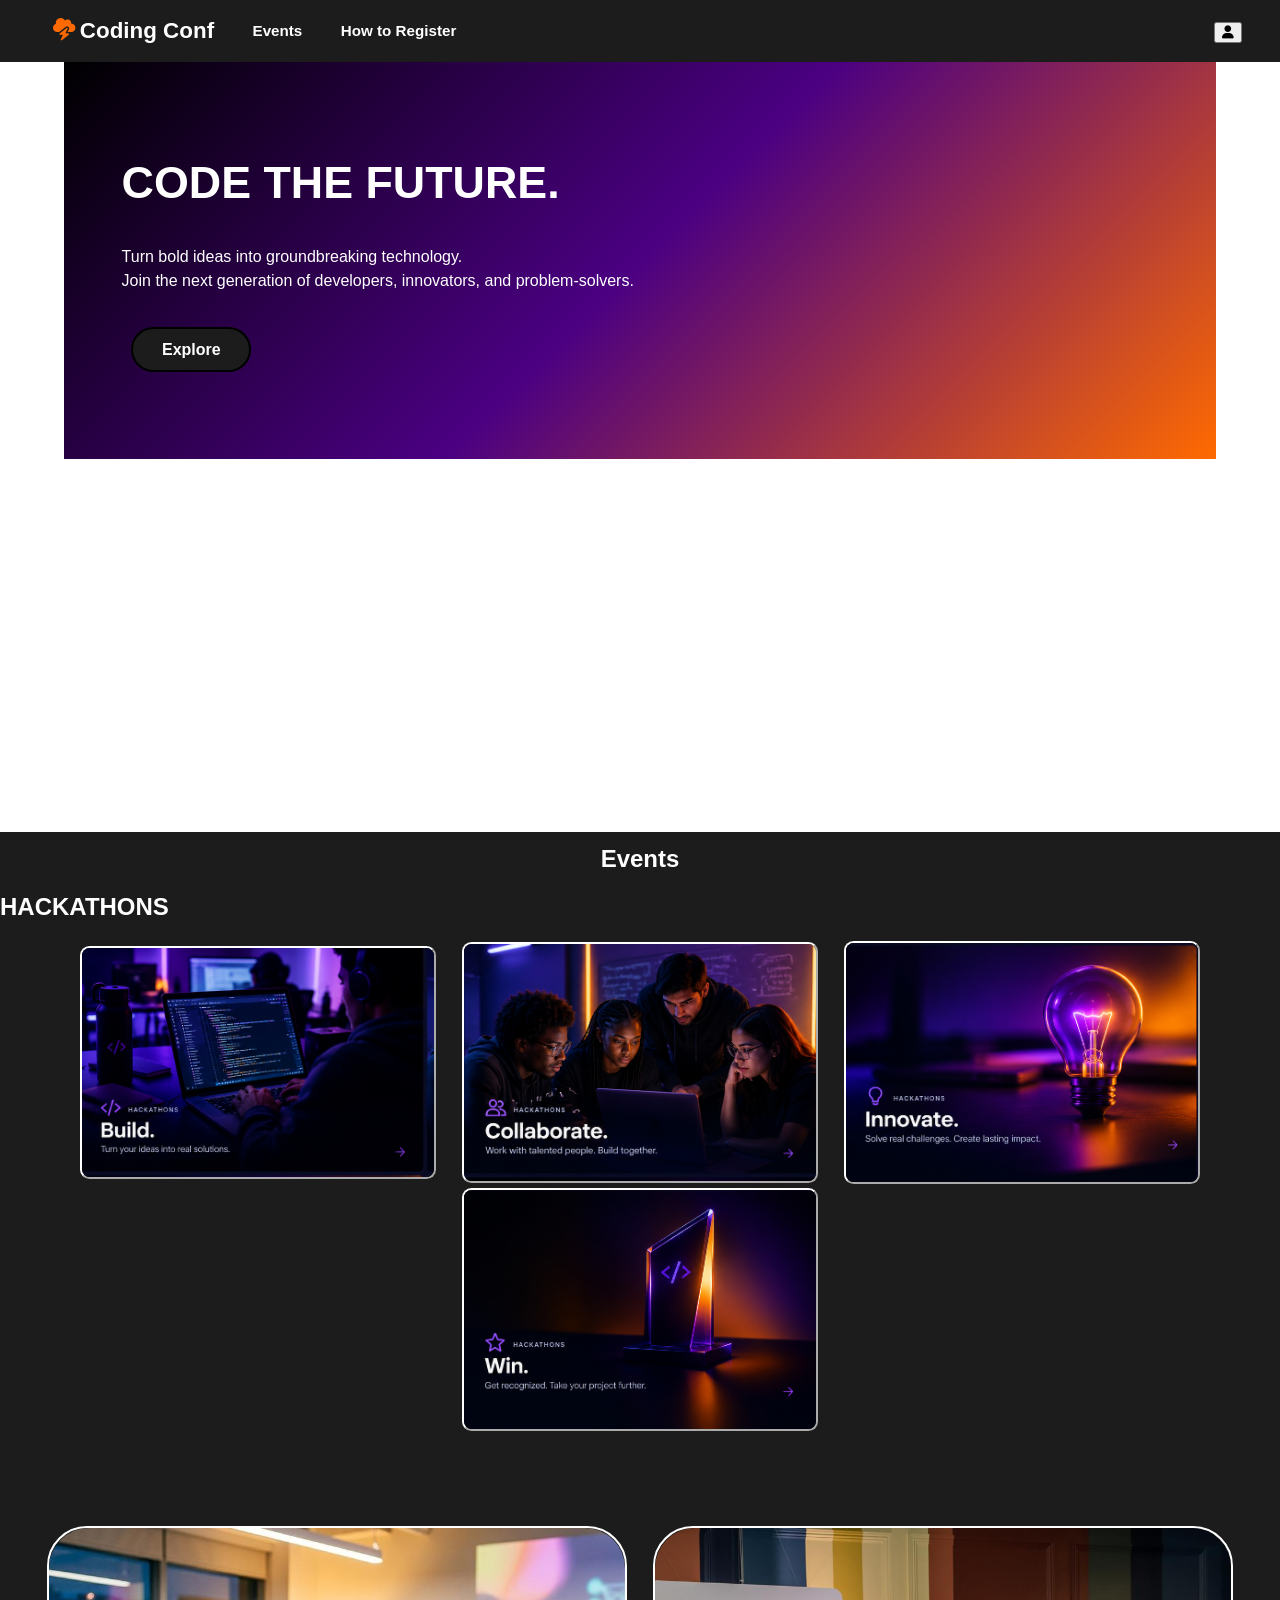
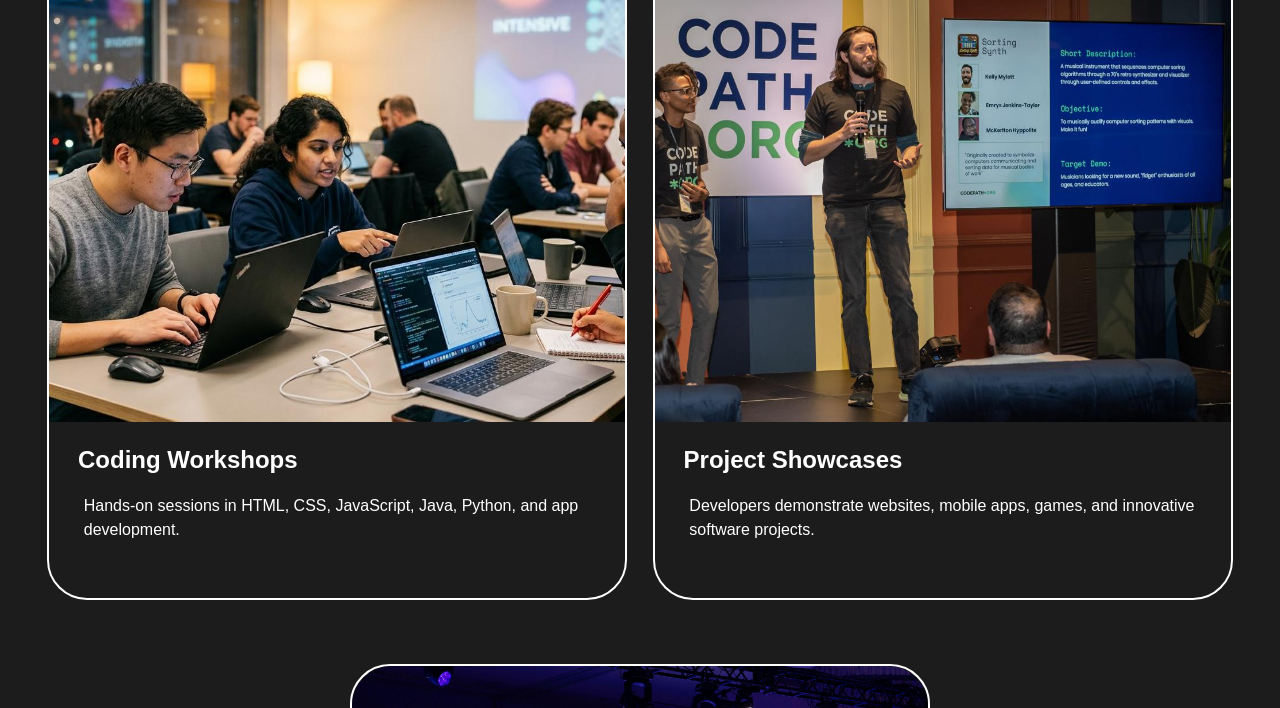
<file: index.html>
<!DOCTYPE html>
<html>
<head>
    <meta charset="UTF-8">
    <meta http-equiv="refresh" content="0; url=HTML/index.html">
    <title>My Website</title>
</head>
<body>
    <a href="HTML/index.html">Open Website</a>
</body>
</html>
</file>
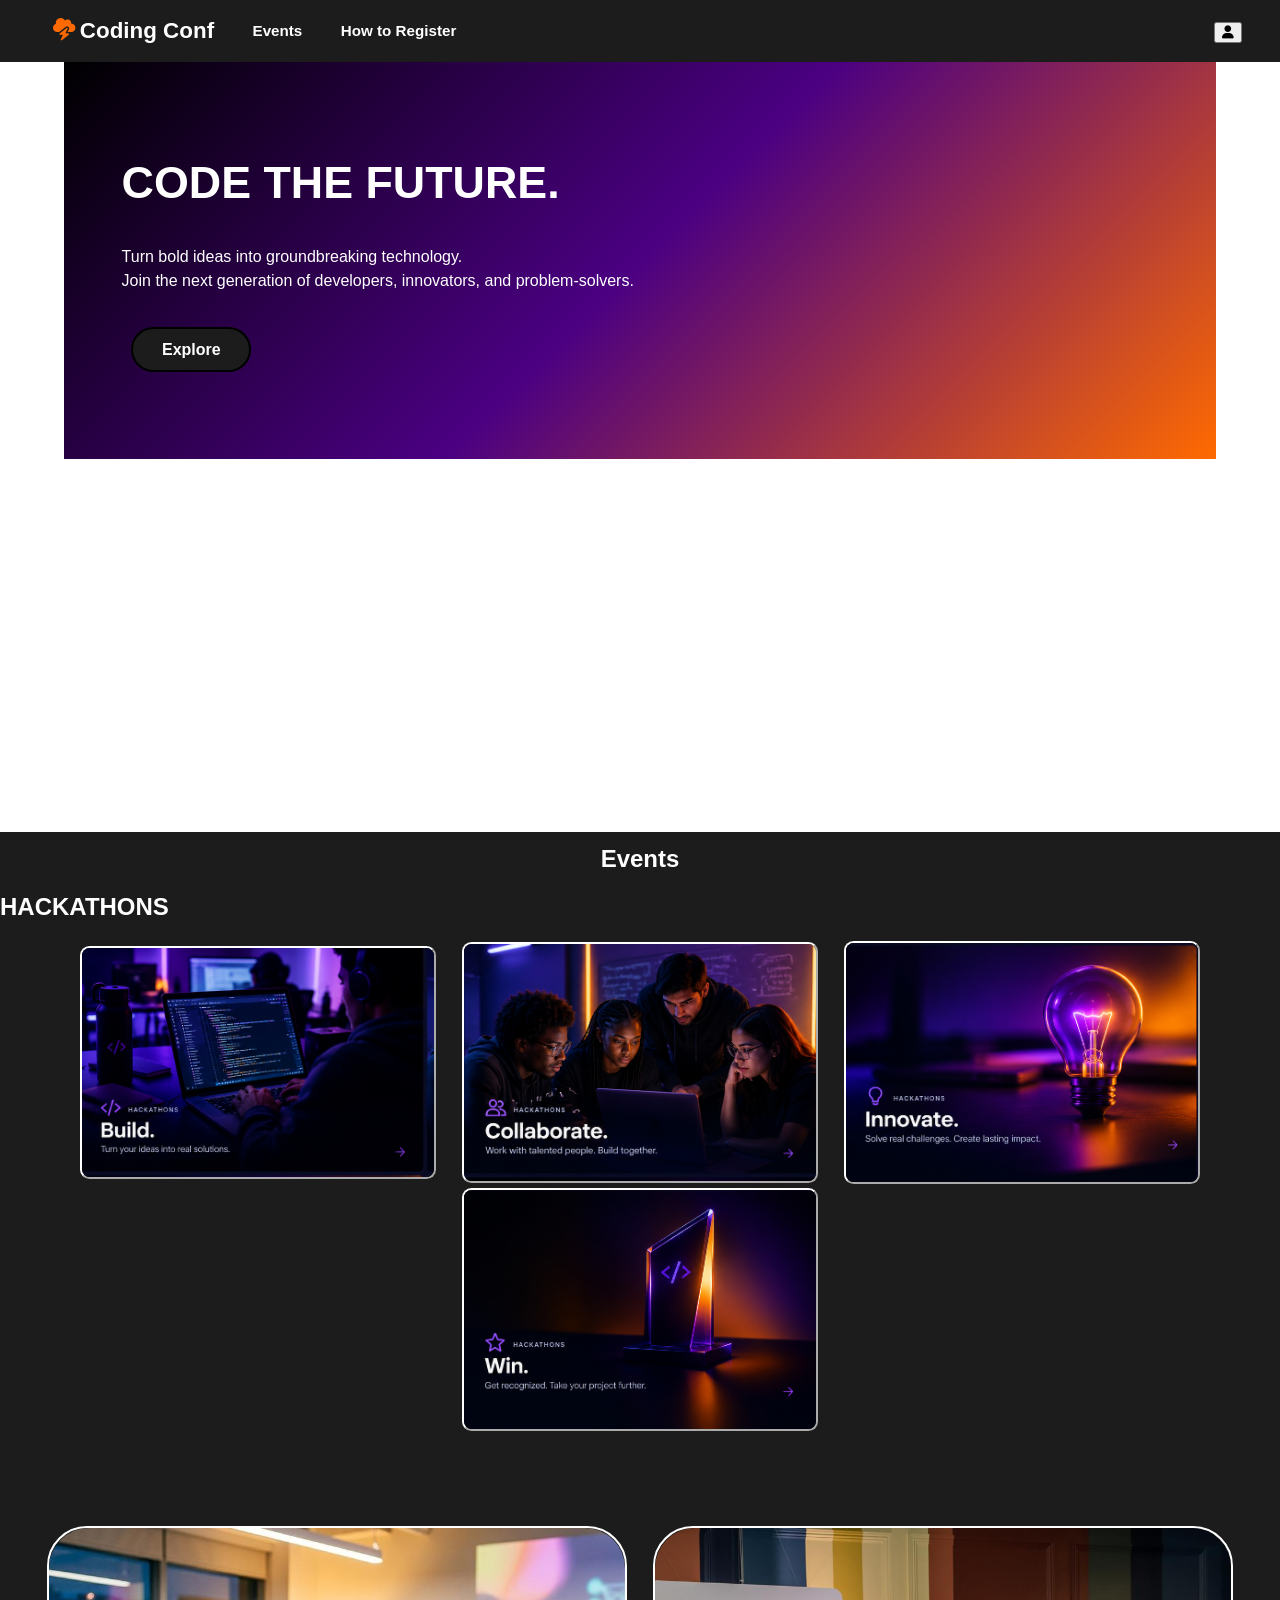
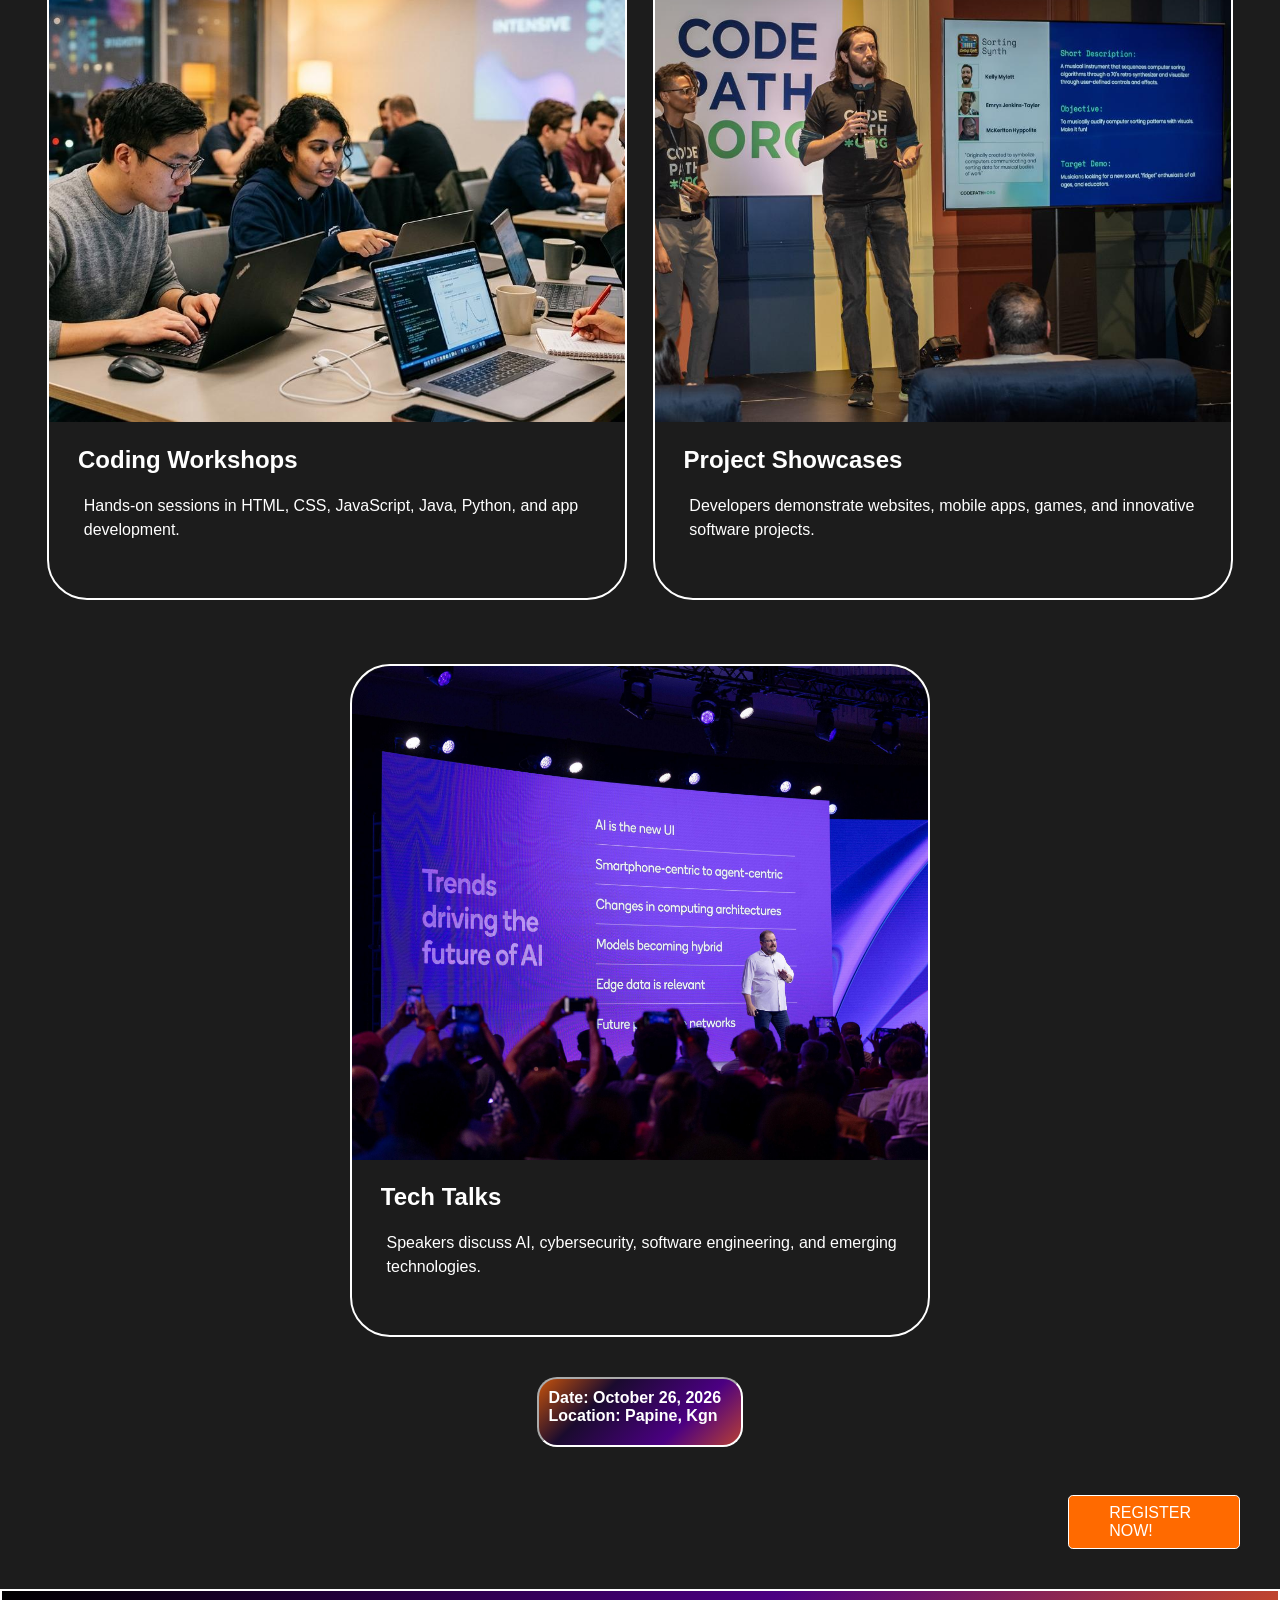
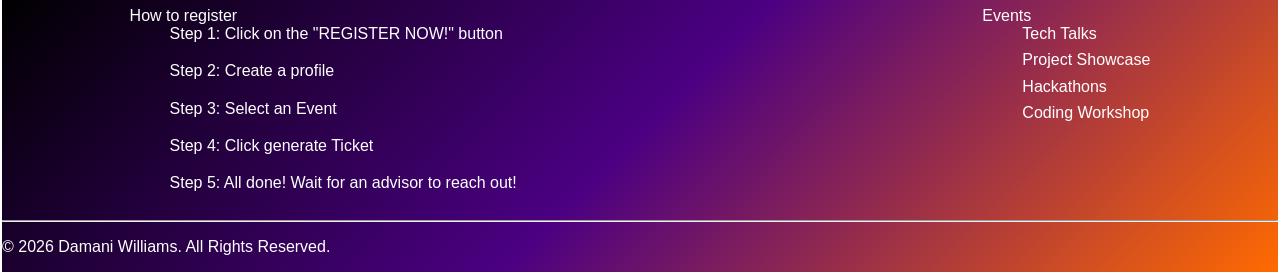
<file: HTML/index.html>
<!DOCTYPE html>

<html>
    <head>
        <!-- Sets the title displayed on the browser tab -->
        <title>Coding Conf</title>

        <!-- Links the external CSS stylesheet -->
        <link rel="stylesheet" href="../css/style.css">

        <!-- Imports Font Awesome icons for the website -->
        <link rel="stylesheet" href="https://cdnjs.cloudflare.com/ajax/libs/font-awesome/6.7.2/css/all.min.css">

        <!-- Sets the website's favicon (small icon in the browser tab) -->
        <link rel="icon" type="image/png" href="../assets/cloud-bolt-Orange.png">

        <!-- Loads the JavaScript account verification file for checking existing account-->
        <script src="../js/accountVerification.js" defer></script>

    </head>

    
    <!-- Main body of the website -->
    <body class="Main-Body">
        <!-- Header containing the website navigation -->
        <header class="Main-Header">

            <!-- Navigation bar for moving around the website -->
            <nav>

                <!-- Left navigation menu containing the logo and page links -->
                <ul>
                    <!-- Website logo linking back to the home page -->
                    <li id="Logo"> <a href="index.html" target="_self" style="text-decoration: none;"><i class="fa-solid fa-cloud-bolt" style="color: #FF6A00; margin-right: 5px;"></i>Coding Conf</a></li>
                    <!-- Link to the Events section -->
                    <li><a href="#Start">Events</a></li>
                    <!-- Link to the How to Register section -->
                    <li><a href="#HowTo">How to Register</a></li>
                </ul>

               <!-- Right navigation menu containing search and user icons -->
               <ul class="Right-Nav">
                    <!-- User icon linking to the registration instructions if no account has been created-->
                    <li> <button style="cursor: pointer;" onclick="validateAcc()"> <i class="fa-solid fa-user nav-icon"></i></button> </li>
                </ul>

            </nav>

            
            
        </header>

        

        <!-- Main content of the website -->
        <main>
            <!-- Hero section displaying the main introduction -->
            <section style="padding-bottom: 120px; height: 70vh; ">

                <!-- Container for the hero section content and background -->
                <div class="Sec1">
                    
                    <!-- Main heading, introductory text, and Explore link -->
                    <div class="S1-Content">
                        <h1>CODE THE FUTURE.</h1>
                        <p>
                            Turn bold ideas into groundbreaking technology.  <br> Join the next generation of developers, innovators, and problem-solvers.
                        </p>

                        <!-- Link that takes users to the Events section -->
                        <a href="#Start" style="text-decoration: none;"><span>Explore</span></a>
                        
                    </div>

                </div>

            </section>

            <!-- Events section displaying the hackathon images -->
            <section style="background-color: #1C1C1C; min-height: 70vh">

                <!-- Main heading and anchor target for the Events section -->
                <h1 class="MainHeading" id="Start">Events</h1>

                <div class="Events">
                    <!-- Heading for the Hackathons event category -->
                    <h1 style="color: white;" id="Hack">HACKATHONS</h1>

                    <!-- Container displaying the four hackathon images -->
                    <div class="Hackathons">
                        <div>
                            <img src="../assets/Hackathon Panel 1.png" alt="Image not found">  
                        </div>

                        <div>
                            <img src="../assets/Hackathon Panel 2.png" alt="Image not found"> 
                        </div>

                        <div>
                            <img src="../assets/Hackathon Panel 3.png" alt="Image not found"> 
                        </div>

                        <div>
                            <img src="../assets/Hackathon Panel 4.png" alt="Image not found"> 
                        </div>
                    </div>


                </div>
                
            </section>
                
            <!-- Section displaying coding workshops and project showcases -->
            <section style="background-color: #1C1C1C;">
                <div class="Events">

                    <!-- Flex container displaying two event cards side by side -->
                    <div class="SecondEvents">
                        <div>
                            <!-- Image representing the coding workshops -->
                            <img src="../assets/Workshop.jfif" alt="Image not found" id="WorkShp">  

                            <!-- Coding workshops heading -->
                            <h1 style="color: white;">Coding Workshops</h1>
                            <!-- Description of the workshop activities -->
                            <p>Hands-on sessions in HTML, CSS, JavaScript, Java, Python, and app <br>development. </p>
                        </div>

                        <div>
                            <!-- Image representing project showcases -->
                            <img src="../assets/ProjectShowcase.jfif" alt="Image not found" id="Project">

                            <!-- Project showcases heading -->
                            <h1 style="color: white;" >Project Showcases</h1>

                            <!-- Description of the projects presented -->
                            <p>Developers demonstrate websites, mobile apps, games, and innovative <br> software projects.</p>
                        </div>
                    </div>


                </div>
                
            </section>

            <!-- Section displaying Tech Talks and the registration button -->
            <section style="background-color: #1C1C1C; padding-bottom: 40px;">
                <div class="Events">

                    <!-- Container holding the Tech Talks event card -->
                    <div class="SecondEvents">
                        <div>
                            
                            <img src="../assets/TechTalks.jfif" alt="Image not found" id="Tech">  

                            <h1 style="color: white;" >Tech Talks</h1>

                            <p>Speakers discuss AI, cybersecurity, software engineering, and emerging technologies.</p>
                        </div>
        
                    </div>

                </div>

                <!-- Event metadata -->

                <div style="display: flex; justify-content: center; " >
                    <span id="MetaDate">Date: October 26, 2026 <br>Location: Papine, Kgn </span>
                </div>
                
                
                <!-- Registration button aligned to the right side of the section -->
                <div style="display: flex; justify-content: right;" id="RegBtn">
                    <!-- Link that takes users to the login/registration page -->
                    <a href="login.html" target="_self"><span class="RegisterBtn">REGISTER NOW!</span></a>
                </div>
                
            </section>

        </main>


        <!-- Footer containing registration instructions, event links, and copyright information -->
        <footer>
            <!-- Container arranging the footer content into columns -->
            <div class="FooterB">
                
                <div>
                    <!-- Instructions explaining how to register -->
                    <dl>
                        <!-- Anchor target for the How to Register navigation link -->
                        <dt id="HowTo">How to register</dt>
                        <dd>Step 1: Click on the "REGISTER NOW!" button</dd>
                        <dd>Step 2: Create a profile</dd>
                        <dd>Step 3: Select an Event</dd>
                        <dd>Step 4: Click generate Ticket</dd>
                        <dd>Step 5: All done! Wait for an advisor to reach out!</dd>
                    </dl>
                </div>

                <!-- Footer column containing links to individual event categories -->
                <div>
                    <!--Description List containing various events-->
                    <dl>
                        <dt>Events</dt>
                        
                        <dd><a href="#Tech"> Tech Talks</a></dd>
                        <dd><a href="#Project"> Project Showcase</a></dd>
                        <dd><a href="#Hack"> Hackathons</a></dd>
                        <dd><a href="#WorkShp"> Coding Workshop</a></dd>
                        
                    </dl>
                </div>
            </div>

            <!-- Horizontal line separating the footer columns from the copyright notice -->
            <hr>

            <!-- Copyright notice displaying the year and my name -->
            <p style="color: white;">&copy; 2026 Damani Williams. All Rights Reserved.</p>
            
        </footer>




    </body>



</html>
</file>
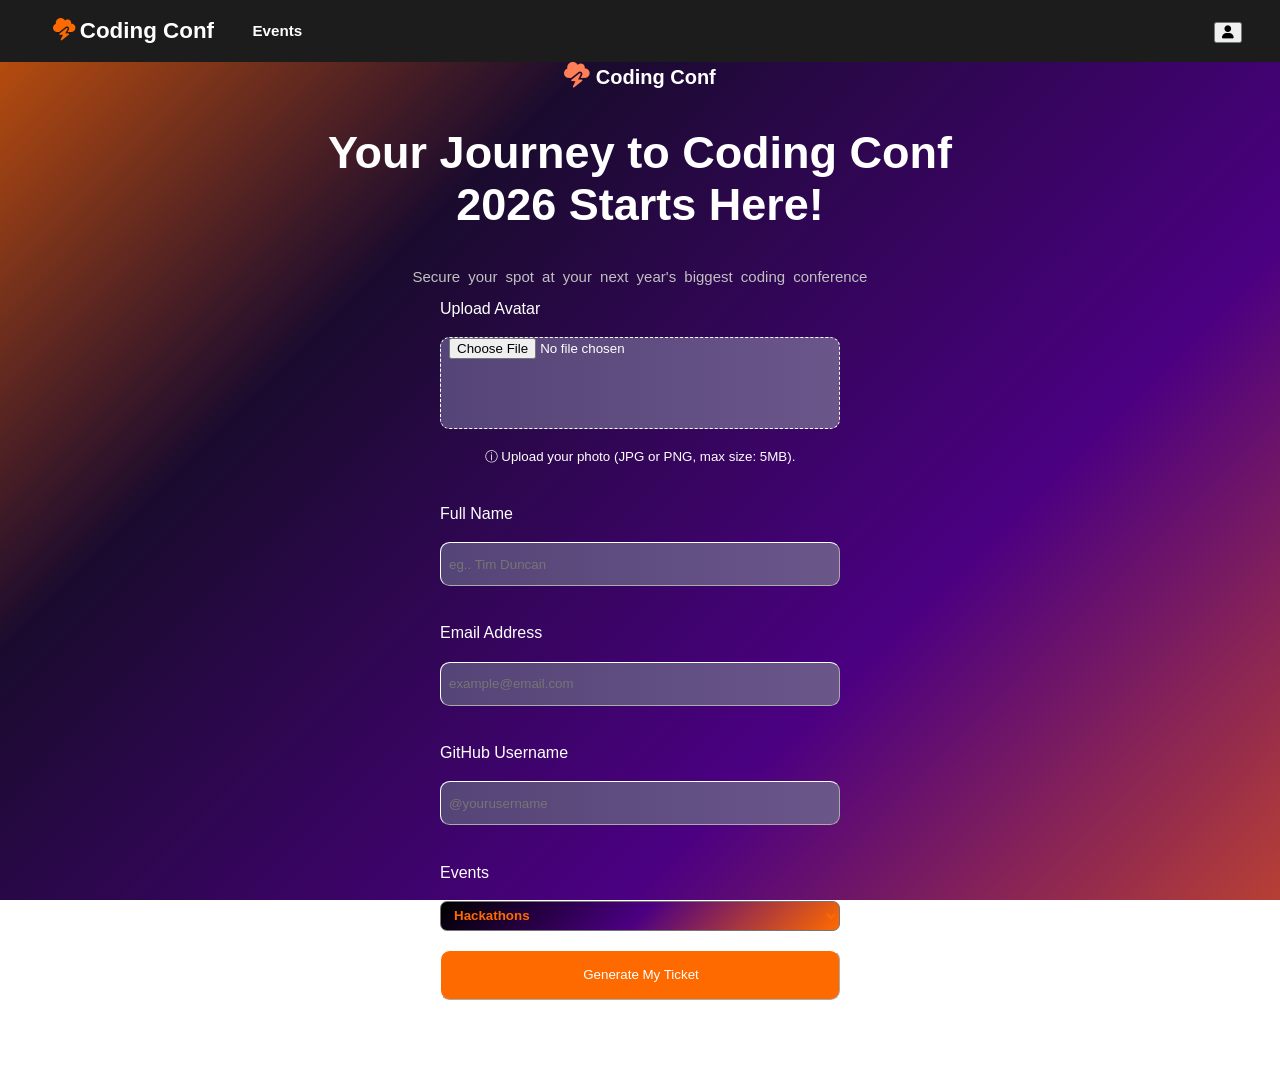
<file: HTML/login.html>
<!DOCTYPE html>

<html>
    <head>
        <!-- Sets the title displayed on the browser tab -->
        <title>Coding Conf</title>

        <!-- Links the external CSS stylesheet -->
        <link rel="stylesheet" href="../css/style.css">

        <!-- Imports Font Awesome icons for the website -->
        <link rel="stylesheet" href="https://cdnjs.cloudflare.com/ajax/libs/font-awesome/6.7.2/css/all.min.css">

        <!-- Sets the website's favicon (small icon in the browser tab) -->
        <link rel="icon" type="image/png" href="../assets/cloud-bolt-Orange.png">

        <!-- Loads the JavaScript validation file -->
        <script src="../js/validation.js" defer> </script>

        <!-- Loads the JavaScript account verification file for checking existing account-->
        <script src="../js/accountVerification.js" defer></script>

    </head>

     <!-- Applies the main body class and a fixed gradient background using inline css -->
    <body class="Main-Body" style="background: linear-gradient(135deg,#FF6A00 -10%, #1A0B2E 30%, #4B0082 70%, #FF6A00 120%); background-attachment: fixed; background-repeat: no-repeat;">

        <!--Creating a class for the main header of the page-->
        <header class="Main-Header">
            
            <!--Construction/Design of the navigation bar begins here-->
            <nav>

                <!--First set of unordered list which contains the logo and Event navigation-->
                <ul>
                    <!--List items-->
                    <li id="Logo"> <a href="index.html" target="_self" style="text-decoration: none;"><i class="fa-solid fa-cloud-bolt" style="color: #FF6A00; margin-right: 0.31rem;"></i>Coding Conf</a></li>
                    <li> <a href="index.html#Start"> Events</a></li>
                    
                </ul>

                <!--Second set of unordered list which contains the search (non functioning) and a profile Icon-->
               <ul class="Right-Nav">
                    <!--List items-->
                    <!-- User icon -->
                    <li> <button style="cursor: pointer;" onclick="validateAcc()"> <i class="fa-solid fa-user nav-icon"></i></button> </li>
                </ul>

            </nav>

        </header>

        <!--The main body/middle section of the page starts here-->
        <main>
            <!-- Section containing the registration form -->
            <section>

                <!-- Arranges the logo, heading, description, and form vertically -->
                <div class="FormOrientation">

                    <!-- Displays the Coding Conf logo and conference name -->
                    <div class="Logo">
                        <!-- Font Awesome cloud icon -->
                        <i class="fa-solid fa-cloud-bolt"></i>

                        <!-- Conference name displayed beside the logo -->
                        <span>Coding Conf</span>
                    </div>

                    <!-- Displays the main heading and introductory message -->
                    <div>
                        <h1 style="color: white; font-size: clamp(2rem, 4vw, 2.8125rem);">Your Journey to Coding Conf <br> 2026 Starts Here!</h1>

                        <p style="color: silver; font-size: clamp(0.875rem, 1.5vw, 0.9375rem); word-spacing: 0.25rem;">Secure your spot at your next year's biggest coding conference</p>
                    </div>

                     <!-- Container for the attendee registration form -->
                    <div class="FormBody">
                        <form name="Register" method="get" id="Registration-Form" onsubmit="return false">

                            <!-- Label and file input for uploading an attendee's avatar -->
                            <label>Upload Avatar</label>
                            <input type="file" name="Pfp" id="Pfp" style="border: 1px dashed; min-height: 5.625rem; background: linear-gradient(to right, #554477, #6B568A);" accept="image/jpeg,image/png">
                            <small style="color: white;">ⓘ Upload your photo (JPG or PNG, max size: 5MB).</small>

                            <!-- Displays validation errors related to the avatar -->
                            <p id="error4" class="error"></p>

                            <!-- Label and text input for the attendee's full name -->
                            <label>Full Name</label>
                            <input type="text" name="name" id="Fname" placeholder="eg.. Tim Duncan" style="background: linear-gradient(to right, #554477, #6B568A);">

                            <!-- Displays validation errors related to the full name -->
                            <p id="error2" class="error"></p>

                             <!-- Label and email input for the attendee's email address -->
                            <label>Email Address</label>
                            <input type="email" name="email" id="email" placeholder="example@email.com" style="background: linear-gradient(to right, #554477, #6B568A);">

                            <!-- Displays validation errors related to the email address -->
                            <p id="error3" class="error"></p>

                            <!-- Label and text input for the attendee's GitHub username -->
                            <label>GitHub Username</label>
                            <input type="text" name="gitname" id="gitname" placeholder="@yourusername" style="background: linear-gradient(to right, #554477, #6B568A);">
                            
                            <!-- Displays validation errors related to the GitHub username -->
                            <p id="error1" class="error"></p>

                            <!-- Dropdown menu allowing the attendee to select an event -->
                            <label>Events</label>
                            <select name="EventType" id="events" style="height: 30px; font-weight: bolder; background: linear-gradient(135deg,#000000 0%, #4B0082 50%, #FF6A00 100%); color: #FF6A00; border-radius: 7px; padding-left: 9px;">
                                <option value="Hackathons">Hackathons</option>
                                <option value="Coding-Workshop">Coding Workshops</option>
                                <option value="Tech-Talks">Tech Talks</option>
                                <option value="Project-Showcase">Project Showcase</option>
                            </select>

                            <!-- Button calls the validate() JavaScript function when clicked -->
                            <input type="button" value="Generate My Ticket" id="Generate-Ticket" style="background-color: #FF6A00; margin-bottom: 90px; height: 50px; cursor: pointer;" onclick="validate()">

                        </form>
                    </div>
                </div>

            </section>
            

        </main>

    </body>
</file>
<file: css/style.css>
/* Set the default margin and font for the main body */
.Main-Body{
    margin: 0;
    font-family: "Inter", sans-serif;
}

/* Enable smooth scrolling when navigating between sections */
html {
    scroll-behavior: smooth;
}

/* CSS custom properties to avoid repetition of frequently used colors */
:root {
    --orange: #FF6A00;
    --purple: #4B0082;
    --dark: #1C1C1C;
    --white: #FFFFFF;
}

/* Style the header */
.Main-Body header{
    display: flex;
    background-color: #1C1C1C;
    color: white;
    font-family: "Inter", sans-serif;
    font-weight: 600;
    width: 100%;
}

/* This selects navigation links that are not currently being hovered over. */
.Main-Header nav a:not(:hover) {
    text-decoration: none;
}

/* Add an outline when a navigation link is focused using the keyboard */
.Main-Header nav a:focus-visible {
    outline: 2px solid var(--orange);
    outline-offset: 5px;
}

/* Remove underlines and set navigation link colours */
.Main-Header nav ul li a{
    text-decoration: none;
    color: var(--white);
}

/* Style navigation links when the mouse hovers over them */
.Main-Header :is(nav ul li a):hover {
    text-decoration: underline;
    text-underline-offset: 4px;
    color: var(--white);
}

/* Style the website logo text */
#Logo{
    position: relative;
    font-size: 1.4rem;
    font-weight: bolder;
    top: -0.25rem;
}

/* Arrange the navigation elements horizontally */
.Main-Body nav{
    display: flex;
    justify-content: space-between;
    margin-left: 1%;
    height: 3.9rem;  
    width: 99%;
}

/* Align the right-side navigation links */
.Right-Nav{
    display: flex;
    justify-content: flex-end;
    margin-right: 3%;
}

/* Style the right-side navigation list items */
.Right-Nav li{
    font-size: 0.8rem;
    color: var(--white);
}

/* Remove list markers and arrange navigation links in a row */
.Main-Body nav ul{
    margin-top: 1.4rem;
    list-style: none;
    display: flex;
    gap: clamp(1rem, 3vw, 2.5rem);
    font-size: 0.95rem;
}

/* Index page design */
/* Style the first section with a gradient background*/
.Sec1{
    display: flex;
    margin-left: 5%;
    margin-right: 5%;
    padding-bottom: 6%;
    background: linear-gradient(135deg,#000000 0%, #4B0082 50%, #FF6A00 100%);
    flex-wrap: wrap;
}

:where(.S1-Content p, .SecondEvents p) {
    line-height: 1.5;
}

/* Style and position the content inside the first section */
.S1-Content{
    
    text-align: left;
    padding: 5% 2% 2% 5%;
    font-family: "Inter", sans-serif;
    
}

/* Style the main heading in the first section */
.S1-Content h1{
    font-size: clamp(2rem, 4vw, 2.8rem);
    color: var(--white);
}

/* Style the paragraph in the first section */
.S1-Content p{
    margin-bottom: 3rem;
    color: var(--white);
}

/* Style the clickable span in the first section */
.S1-Content span{
    border: 2px solid black;
    padding: 0.75rem 1.8rem;
    margin-top: 3rem;
    margin-left: 0.6rem;
    border-radius: 2rem;
    cursor: pointer;
    background-color: #1C1C1C;
    color: var(--white);
    font-weight: bolder;
}

/* Change the span's appearance when hovered over */
.S1-Content span:hover{
    text-decoration: none;
    transition-duration: 0.8s;
    color: black;
    background-color: var(--white);
}

/* Centre the main heading and set its colour */
.MainHeading{
    text-align: center; 
    justify-content: center; 
    color: var(--white);
    padding-top: 1%;
}

/* Arrange hackathon cards horizontally and centre them */
.Hackathons{
    display: flex;
    flex: 1;
    gap: 2%;
    justify-content: center;
    align-items: center;
    margin: auto;
    flex-wrap: wrap;
    
}

/* Set the size and appearance of hackathon images */
.Hackathons div img{
    height: auto;
    width: 100%;
    max-width: 22rem;
    border: 2px outset var(--white);
    border-radius: 0.6rem;
}

/* Arrange the second group of event cards horizontally */
.SecondEvents{
    display: flex;
    flex: 1;
    gap: 2%;
    justify-content: center;
    align-items: center;
    margin: auto;
    padding-top: 5%;
}

/* Add left padding to headings inside the event cards */
.SecondEvents div h1{
    padding-left: 5%;
}

/* Style event descriptions */
.SecondEvents div p{
    color: var(--white);
    padding-left: 6%;
    padding-bottom: 2.5rem;
}

/* Set the size and rounded top corners of event images */
.SecondEvents div img{
    height: auto;
    width: 100%;
    aspect-ratio: 70 / 60;
    object-fit: cover;
    border-radius: 40px 40px 0px 0px;
    
}

/* Add borders and rounded corners to event cards */
.SecondEvents div{
    border: 2px solid var(--white);
    border-radius: 2.5rem;
    flex: 1 1 20rem;
    max-width: 45%;

}

/* Style the footer with a gradient background */
footer{
    border: 2px solid var(--white);
    background: linear-gradient(135deg,#000000 0%, #4B0082 50%, #FF6A00 100%);
}

/* Arrange footer content horizontally with space between items */
.FooterB{
    display: flex;
    justify-content: space-between;
    flex-wrap: wrap;
    color: var(--white);
    margin-left: 10%;
    margin-right: 10%;
    gap: 1.5rem;
}

/* Remove underlines from reference tags and set footer link colours */
.FooterB div dl dd a{
    text-decoration: none;
    color: var(--white);
}

/* Add spacing below footer description list items */
.FooterB div dl dd{
    margin-bottom: 5%;
}

/* Underline footer links when hovered over */
.FooterB div dl dd a:hover{
    text-decoration: underline;
    text-underline-offset: 3px;
    color: var(--white);
}

/* Style the registration button */
.RegisterBtn{
    display: flex;
    color: var(--white);
    margin-right: 19%;
    margin-top: 3rem;
    border: 1px solid var(--white);
    padding: 0.5rem 2.5rem;
    border-radius: 0.3rem;
    background-color: var(--orange);
}

/* Change the registration link background when hovered over */
#RegBtn a span:hover{
    background: linear-gradient(135deg,#000000 0%, #4B0082 50%, #FF6A00 100%);
}

/* Remove the underline from the registration link */
#RegBtn a{
    text-decoration: none;
}

/* Login page Styling */
/* Centre and vertically arrange the form section content */
.FormOrientation{
    display: flex;
    justify-content: center;
    text-align: center;
    flex-direction: column;
}

/* Arrange form elements vertically and set the form width */
.FormBody form{
    display: flex;
    flex-direction: column;
    justify-content: center;
    gap: 1.2rem;
    margin: 0 auto;
    max-width: 25rem;
    width: 85%;
}

/* This gives the form an orange border while the user is interacting with an input. */
.FormBody form:has(input:focus) {
    border: 2px solid var(--orange);
    border-radius: 0.6rem;
    padding: 1rem;
}

/* Style the input fields inside the form */
.FormBody form input{
    height: 2.5rem;
    border: 1px outset var(--white);
    color: var(--white);
    border-radius: 0.6rem;
    background: transparent;
    padding-left: 0.5rem;
}

/* Align form labels to the left and set their colour */
.FormBody form label{
    color: var(--white);
    text-align: left;
}

/* Style the logo container */
.Logo {
    align-items: center;
    gap: 1.8rem;
    color: var(--white);
    font-size: 1.25rem;
    font-weight: bold;
}

/* Style the logo container */
.Logo i {
    color: #FF8057;
    font-size: 1.6rem;
}

/* Style all form error messages */
#error1, #error2, #error3, #error4{
    font-size: small;
    padding: 0px;
    margin: 0px;
    color: red;
}

/* Style the ticket container and add to its gradient border and background */
.Ticket{
    margin-top: 6vh;
    display: flex;
    padding-left: 2%;
    justify-content: left;
    border: 2px inset;
    border-image: linear-gradient(to right, white 50%, #FF6A00 100%) 1;
    margin-inline: auto;
    background: linear-gradient(to right, #554477, #6B568A);
    width: 85%;
    max-width: 32rem;
    min-height: 11rem;
    box-sizing: border-box;
    
}

/* Arrange the contents of each ticket division vertically */
.Ticket div{
    display: flex;
    flex-direction: column;
}

/* Arrange customer details horizontally with spacing */
#CustDetails{
    display: flex;
    flex-direction: row;
    gap: 1.25rem;
}

/* Position and rotate the ticket number */
.Ticket #TicketNo{
    align-items: center;
    justify-content: center;
    margin: auto;
    margin-left: 1.5rem;
    position: relative;
    color: silver;
    transform: rotate(-90deg);
}

#MetaDate{
    display: flex;
    justify-content: center;
    align-items: center;
    margin-top: 2.5rem;
    font-weight: bolder;
    color: var(--white);
    border: 2px inset var(--white);
    background: linear-gradient(135deg, #FF6A00 -10%, #1A0B2E 30%, #4B0082 70%, #FF6A00 120%);
    padding: 0.6rem 1.25rem 1.25rem 0.6rem;
    border-radius: 1.25rem;
}

@media screen and (max-width: 400px) {

    /* Reduce navigation spacing further */

    .Main-Body nav ul {
        gap: 0.6rem;
        font-size: 0.75rem;
    }

    /* Adjust heading */

    .S1-Content h1 {
        font-size: 1.7rem;
    }

    /* Adjust ticket dimensions */

    .Ticket {
        width: 98%;
        padding: 0.5rem;
    }

    .Ticket #TicketNo {
        font-size: 0.7rem;
    }

    #CustDetails {
        gap: 0.4rem;
    }
}
</file>
